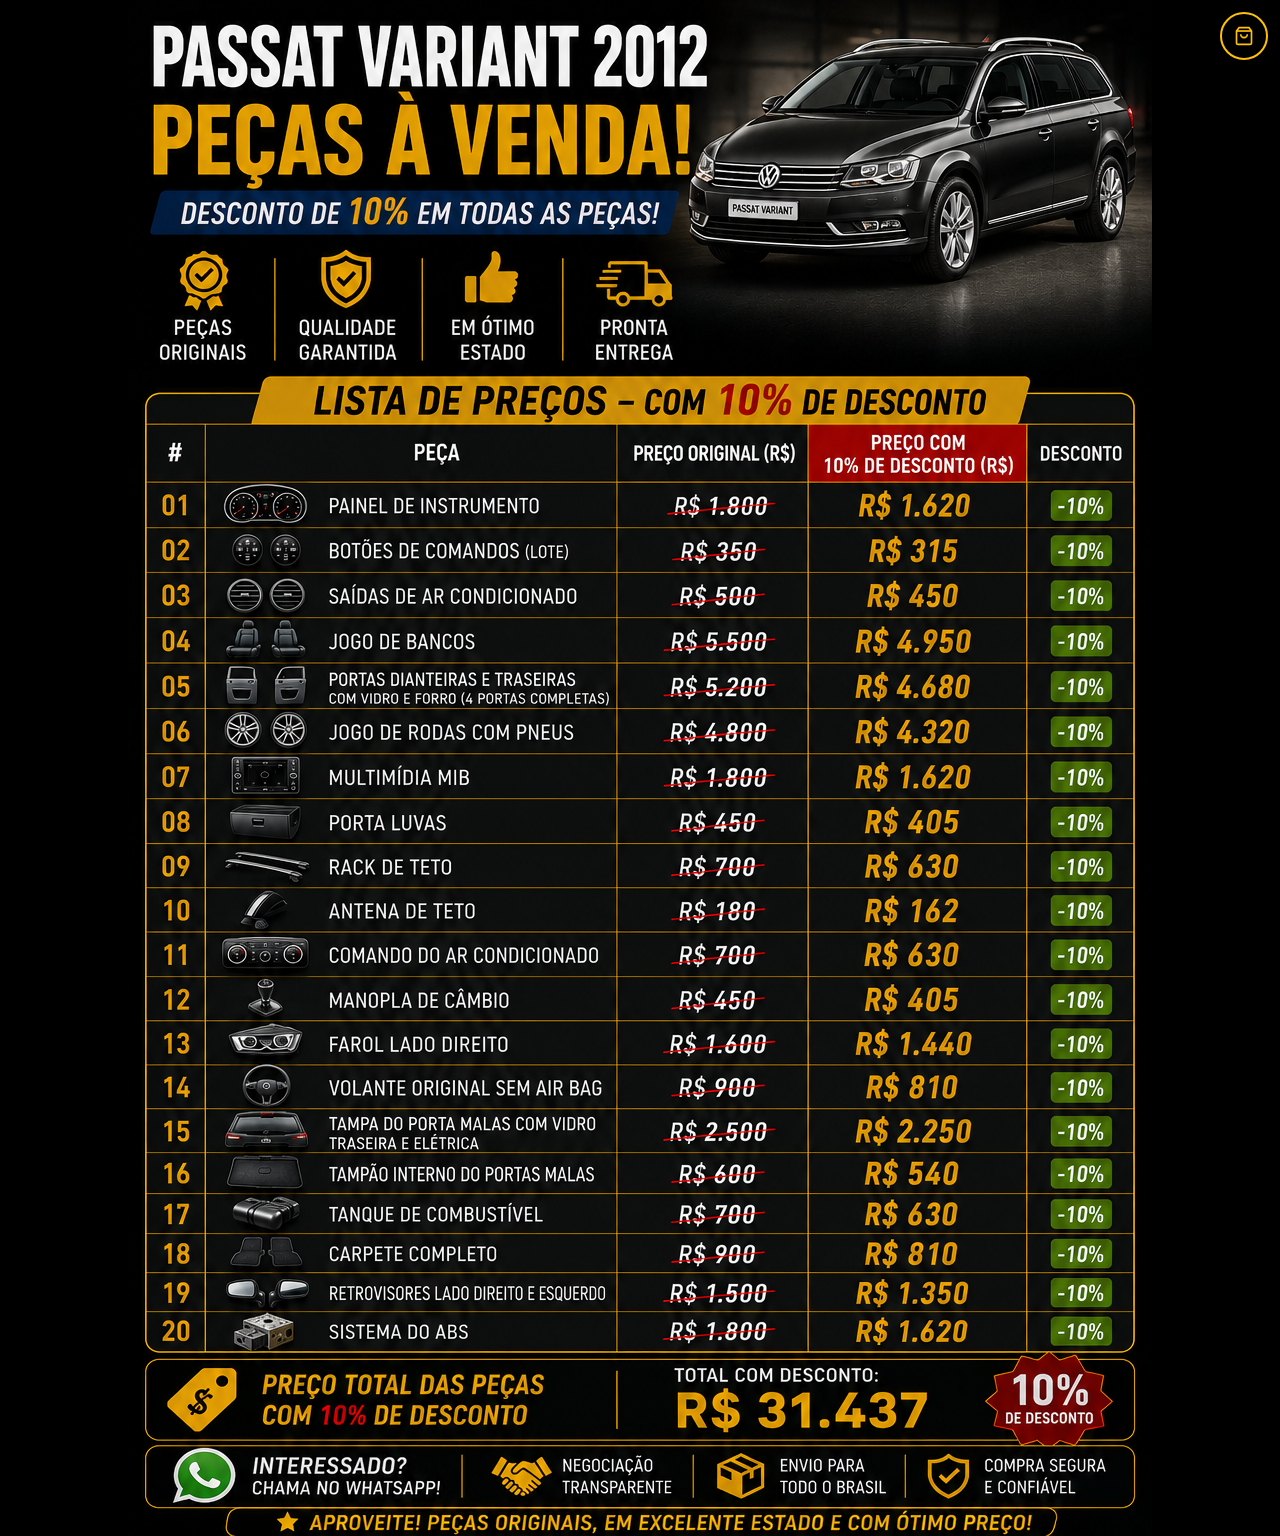
<file: index.html>
<!DOCTYPE html>
<html lang="pt-BR">
<head>
  <meta charset="UTF-8">
  <meta name="viewport" content="width=device-width, initial-scale=1.0">
  <meta name="description" content="Peças originais Volkswagen Passat Variant 2012 à venda com 10% de desconto. Qualidade garantida, pronta entrega.">
  <title>Passat Variant 2012 — Peças à Venda</title>
  <link rel="stylesheet" href="css/style.css">
</head>
<body class="page-flyer">

  <div class="flyer-tools">
    <a href="carrinho.html" class="cart-link" aria-label="Carrinho">
      <svg width="22" height="22" viewBox="0 0 24 24" fill="none" stroke="currentColor" stroke-width="2"><path d="M6 2L3 6v14a2 2 0 002 2h14a2 2 0 002-2V6l-3-4z"/><line x1="3" y1="6" x2="21" y2="6"/><path d="M16 10a4 4 0 01-8 0"/></svg>
      <span id="cart-badge">0</span>
    </a>
  </div>

  <main class="flyer-main">
    <div class="flyer-stage" id="flyer-stage">
      <img
        src="img/lista-pecas.png"
        alt="Passat Variant 2012 — Peças à Venda"
        class="flyer-stage__img"
        width="1024"
        height="1536"
      >
      <div class="flyer-stage__overlay" id="pecas-overlay" aria-label="Lista de preços interativa"></div>
      <a
        class="flyer-hotspot flyer-hotspot--whatsapp"
        id="flyer-whatsapp"
        href="https://wa.me/5511940077941?text=Ol%C3%A1%20Osmar!%20Tenho%20interesse%20nas%20pe%C3%A7as%20do%20Passat%20Variant%202012."
        target="_blank"
        rel="noopener"
        aria-label="Chamar no WhatsApp"
      ></a>
    </div>
  </main>

  <div id="toast"></div>

  <script src="js/carrinho.js"></script>
  <script src="js/app.js"></script>
</body>
</html>
</file>
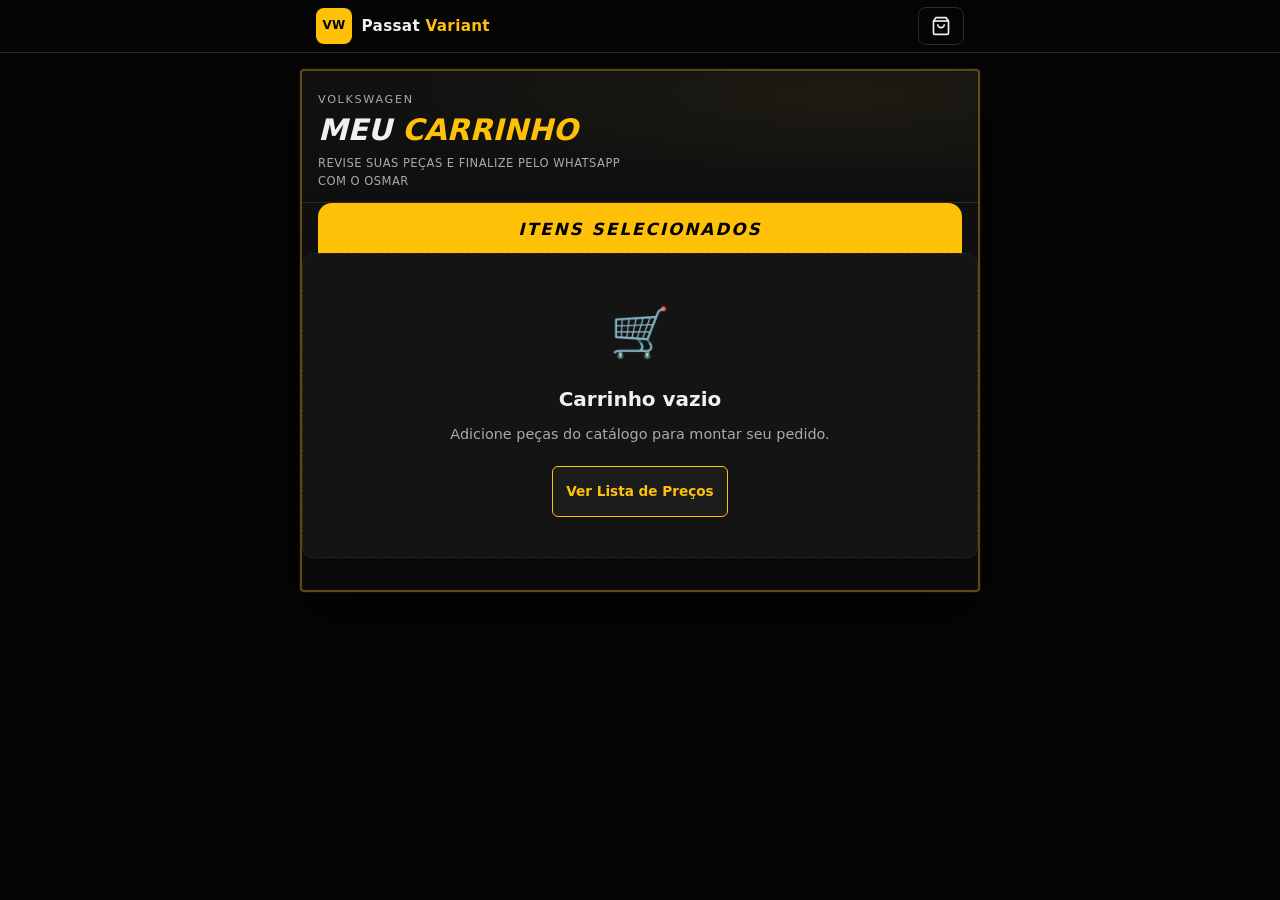
<file: carrinho.html>
<!DOCTYPE html>
<html lang="pt-BR">
<head>
  <meta charset="UTF-8">
  <meta name="viewport" content="width=device-width, initial-scale=1.0">
  <meta name="description" content="Carrinho de compras — Peças Passat Variant 2012">
  <title>Carrinho — Passat Variant 2012</title>
  <link rel="stylesheet" href="css/style.css">
</head>
<body class="page-panfleto page-cart">

  <header class="header header--panfleto">
    <div class="header__inner">
      <a href="index.html" class="logo">
        <div class="logo__icon">VW</div>
        <div>Passat <span>Variant</span></div>
      </a>
      <div class="header__actions">
        <a href="carrinho.html" class="cart-link" aria-label="Carrinho">
          <svg width="20" height="20" viewBox="0 0 24 24" fill="none" stroke="currentColor" stroke-width="2"><path d="M6 2L3 6v14a2 2 0 002 2h14a2 2 0 002-2V6l-3-4z"/><line x1="3" y1="6" x2="21" y2="6"/><path d="M16 10a4 4 0 01-8 0"/></svg>
          <span id="cart-badge">0</span>
        </a>
      </div>
    </div>
  </header>

  <main class="panfleto-wrap">
    <article class="panfleto panfleto--cart">

      <header class="panfleto__topo panfleto__topo--compact">
        <div class="panfleto__topo-texto">
          <p class="panfleto__marca">Volkswagen</p>
          <h1>Meu <em>Carrinho</em></h1>
          <p class="panfleto__sub">Revise suas peças e finalize pelo WhatsApp com o Osmar</p>
        </div>
      </header>

      <div class="panfleto__lista-barra">Itens Selecionados</div>

      <div id="cart-empty" class="cart-empty">
        <div class="cart-empty__icon">🛒</div>
        <h2>Carrinho vazio</h2>
        <p>Adicione peças do catálogo para montar seu pedido.</p>
        <a href="index.html" class="panfleto__carrinho-link">Ver Lista de Preços</a>
      </div>

      <div id="cart-items" class="cart-items-list"></div>

      <footer id="cart-summary" class="panfleto__rodape hidden">
        <div class="panfleto__total-box">
          <span>Total do seu pedido</span>
          <strong id="cart-total">R$ 0,00</strong>
        </div>

        <a href="#" id="btn-whatsapp-cart" class="panfleto__cta-whatsapp" target="_blank" rel="noopener">
          <svg width="28" height="28" viewBox="0 0 24 24" fill="currentColor"><path d="M17.472 14.382c-.297-.149-1.758-.867-2.03-.967-.273-.099-.471-.148-.67.15-.197.297-.767.966-.94 1.164-.173.199-.347.223-.644.075-.297-.15-1.255-.463-2.39-1.475-.883-.788-1.48-1.761-1.653-2.059-.173-.297-.018-.458.13-.606.134-.133.298-.347.446-.52.149-.174.198-.298.298-.497.099-.198.05-.371-.025-.52-.075-.149-.669-1.612-.916-2.207-.242-.579-.487-.5-.669-.51-.173-.008-.371-.01-.57-.01-.198 0-.52.074-.792.372-.272.297-1.04 1.016-1.04 2.479 0 1.462 1.065 2.875 1.213 3.074.149.198 2.096 3.2 5.077 4.487.709.306 1.262.489 1.694.625.712.227 1.36.195 1.871.118.571-.085 1.758-.719 2.006-1.413.248-.694.248-1.289.173-1.413-.074-.124-.272-.198-.57-.347m-5.421 7.403h-.004a9.87 9.87 0 01-5.031-1.378l-.361-.214-3.741.982.998-3.648-.235-.374a9.86 9.86 0 01-1.51-5.26c.001-5.45 4.436-9.884 9.888-9.884 2.64 0 5.122 1.03 6.988 2.898a9.825 9.825 0 012.893 6.994c-.003 5.45-4.435 9.884-9.885 9.884m8.413-18.297A11.815 11.815 0 0012.05 0C5.495 0 .16 5.335.157 11.892c0 2.096.547 4.142 1.588 5.945L.057 24l6.305-1.654a11.882 11.882 0 005.683 1.448h.005c6.554 0 11.89-5.335 11.893-11.893a11.821 11.821 0 00-3.48-8.413z"/></svg>
          Finalizar via WhatsApp
          <small>Osmar — +55 11 94007-7941</small>
        </a>

        <div class="cart-summary__actions">
          <a href="index.html" class="panfleto__carrinho-link">← Continuar Comprando</a>
          <button id="btn-clear-cart" class="btn btn--outline btn--sm">Limpar Carrinho</button>
        </div>
      </footer>

    </article>
  </main>

  <script src="js/carrinho.js"></script>
  <script src="js/app.js"></script>
</body>
</html>
</file>
<file: css/style.css>
/* ===== Reset & Base ===== */
*, *::before, *::after { box-sizing: border-box; margin: 0; padding: 0; }

:root {
  --bg: #0a0a0a;
  --bg-card: #141414;
  --bg-elevated: #1c1c1c;
  --yellow: #ffc107;
  --yellow-dark: #c99a12;
  --text: #f0f0f0;
  --text-muted: #aaa;
  --border: #2a2a2a;
  --green: #25d366;
  --radius: 12px;
  --shadow: 0 8px 32px rgba(0,0,0,.45);
  --font: 'Segoe UI', system-ui, -apple-system, sans-serif;
  --max-w: 1200px;
  --panfleto-w: 680px;
}

html { scroll-behavior: smooth; }

body {
  font-family: var(--font);
  background: var(--bg);
  color: var(--text);
  line-height: 1.6;
  min-height: 100vh;
}

img { max-width: 100%; display: block; }

a { color: inherit; text-decoration: none; }

.container {
  width: 100%;
  max-width: var(--max-w);
  margin: 0 auto;
  padding: 0 1.25rem;
}

.hidden { display: none !important; }

/* ===== Header ===== */
.header {
  position: sticky;
  top: 0;
  z-index: 100;
  background: rgba(10,10,10,.92);
  backdrop-filter: blur(12px);
  border-bottom: 1px solid var(--border);
}

.header__inner {
  display: flex;
  align-items: center;
  justify-content: space-between;
  height: 64px;
  gap: 1rem;
}

.logo {
  display: flex;
  align-items: center;
  gap: .6rem;
  font-weight: 700;
  font-size: .95rem;
  letter-spacing: .02em;
}

.logo__icon {
  width: 36px;
  height: 36px;
  background: var(--yellow);
  border-radius: 8px;
  display: grid;
  place-items: center;
  color: #000;
  font-weight: 900;
  font-size: .75rem;
}

.logo span { color: var(--yellow); }

.nav {
  display: flex;
  align-items: center;
  gap: 1.5rem;
}

.nav a {
  font-size: .875rem;
  color: var(--text-muted);
  transition: color .2s;
}

.nav a:hover { color: var(--yellow); }

.header__actions {
  display: flex;
  align-items: center;
  gap: .75rem;
}

/* ===== Buttons ===== */
.btn {
  display: inline-flex;
  align-items: center;
  justify-content: center;
  gap: .5rem;
  padding: .65rem 1.25rem;
  border-radius: 8px;
  font-size: .875rem;
  font-weight: 600;
  border: none;
  cursor: pointer;
  transition: all .2s;
  white-space: nowrap;
}

.btn--primary {
  background: var(--yellow);
  color: #000;
}

.btn--primary:hover { background: var(--yellow-dark); transform: translateY(-1px); }

.btn--outline {
  background: transparent;
  color: var(--text);
  border: 1px solid var(--border);
}

.btn--outline:hover { border-color: var(--yellow); color: var(--yellow); }

.btn--whatsapp {
  background: var(--green);
  color: #fff;
}

.btn--whatsapp:hover { filter: brightness(1.1); }

.btn--sm { padding: .45rem .85rem; font-size: .8rem; }

.btn--lg { padding: .85rem 1.75rem; font-size: 1rem; }

/* ===== Cart Badge ===== */
.cart-link {
  position: relative;
  display: flex;
  align-items: center;
  gap: .4rem;
  padding: .5rem .75rem;
  border-radius: 8px;
  border: 1px solid var(--border);
  transition: border-color .2s;
}

.cart-link:hover { border-color: var(--yellow); }

#cart-badge {
  position: absolute;
  top: -6px;
  right: -6px;
  background: var(--yellow);
  color: #000;
  font-size: .65rem;
  font-weight: 700;
  width: 18px;
  height: 18px;
  border-radius: 50%;
  display: none;
  place-items: center;
}

#cart-badge.visible { display: grid; }

/* ===== Hero ===== */
.hero {
  position: relative;
  min-height: 520px;
  display: flex;
  align-items: center;
  overflow: hidden;
}

.hero__bg {
  position: absolute;
  inset: 0;
  z-index: 0;
}

.hero__bg img {
  width: 100%;
  height: 100%;
  object-fit: cover;
  object-position: center;
}

.hero__overlay {
  position: absolute;
  inset: 0;
  background: linear-gradient(105deg, rgba(0,0,0,.92) 40%, rgba(0,0,0,.55) 100%);
}

.hero__content {
  position: relative;
  z-index: 1;
  padding: 4rem 0;
  max-width: 600px;
}

.hero__badge {
  display: inline-block;
  background: var(--yellow);
  color: #000;
  font-size: .7rem;
  font-weight: 700;
  letter-spacing: .08em;
  text-transform: uppercase;
  padding: .35rem .85rem;
  border-radius: 4px;
  margin-bottom: 1rem;
}

.hero h1 {
  font-size: clamp(2rem, 5vw, 3.2rem);
  font-weight: 800;
  line-height: 1.1;
  text-transform: uppercase;
  margin-bottom: .75rem;
}

.hero h1 em {
  font-style: normal;
  color: var(--yellow);
}

.hero__subtitle {
  font-size: 1rem;
  color: var(--text-muted);
  margin-bottom: .5rem;
}

.hero__notice {
  display: inline-flex;
  align-items: center;
  gap: .5rem;
  background: rgba(245,197,24,.12);
  border: 1px solid rgba(245,197,24,.3);
  color: var(--yellow);
  font-size: .8rem;
  font-weight: 600;
  padding: .5rem 1rem;
  border-radius: 6px;
  margin: 1rem 0 1.5rem;
}

.hero__actions {
  display: flex;
  flex-wrap: wrap;
  gap: .75rem;
}

/* ===== Features ===== */
.features {
  padding: 3rem 0;
  border-bottom: 1px solid var(--border);
}

.features__grid {
  display: flex;
  justify-content: center;
  flex-wrap: wrap;
  gap: 2.5rem;
}

.feature-card {
  display: flex;
  flex-direction: column;
  align-items: center;
  text-align: center;
  background: none;
  border: none;
  padding: 0;
  max-width: 130px;
}

.feature-card:hover .feature-card__icon {
  border-color: var(--yellow);
  transform: scale(1.08);
  box-shadow: 0 0 0 4px rgba(245,197,24,.15);
}

.feature-card__icon {
  width: 64px;
  height: 64px;
  border-radius: 50%;
  background: var(--bg-card);
  border: 2px solid var(--border);
  display: grid;
  place-items: center;
  font-size: 1.6rem;
  margin-bottom: .75rem;
  transition: border-color .2s, transform .2s, box-shadow .2s;
}

.feature-card h3 {
  font-size: .72rem;
  font-weight: 700;
  text-transform: uppercase;
  letter-spacing: .04em;
  margin-bottom: .3rem;
  line-height: 1.3;
}

.feature-card p {
  font-size: .72rem;
  color: var(--text-muted);
  line-height: 1.4;
}

/* ===== Gallery ===== */
.gallery {
  padding: 4rem 0;
}

.section-header {
  text-align: center;
  margin-bottom: 2.5rem;
}

.section-header h2 {
  font-size: 1.75rem;
  font-weight: 800;
  text-transform: uppercase;
  margin-bottom: .5rem;
}

.section-header h2 span { color: var(--yellow); }

.section-header p {
  color: var(--text-muted);
  font-size: .95rem;
}

.gallery__grid {
  display: grid;
  grid-template-columns: repeat(3, 1fr);
  gap: 1rem;
}

.gallery__item {
  position: relative;
  border-radius: var(--radius);
  overflow: hidden;
  aspect-ratio: 4/3;
  border: 1px solid var(--border);
}

.gallery__item img {
  width: 100%;
  height: 100%;
  object-fit: cover;
  transition: transform .4s;
}

.gallery__item:hover img { transform: scale(1.05); }

.gallery__item span {
  position: absolute;
  bottom: 0;
  left: 0;
  right: 0;
  padding: .75rem 1rem;
  background: linear-gradient(transparent, rgba(0,0,0,.85));
  font-size: .8rem;
  font-weight: 600;
}

/* ===== Parts Section ===== */
.pecas {
  padding: 4rem 0 5rem;
}

.pecas__toolbar {
  display: flex;
  flex-wrap: wrap;
  gap: 1rem;
  margin-bottom: 2rem;
  align-items: center;
  justify-content: space-between;
}

.search-box {
  position: relative;
  flex: 1;
  min-width: 220px;
  max-width: 400px;
}

.search-box input {
  width: 100%;
  padding: .7rem 1rem .7rem 2.5rem;
  background: var(--bg-card);
  border: 1px solid var(--border);
  border-radius: 8px;
  color: var(--text);
  font-size: .875rem;
  outline: none;
  transition: border-color .2s;
}

.search-box input:focus { border-color: var(--yellow); }

.search-box::before {
  content: '🔍';
  position: absolute;
  left: .85rem;
  top: 50%;
  transform: translateY(-50%);
  font-size: .85rem;
}

#categoria-filters {
  display: flex;
  flex-wrap: wrap;
  gap: .5rem;
}

.filter-btn {
  padding: .45rem .9rem;
  background: var(--bg-card);
  border: 1px solid var(--border);
  border-radius: 20px;
  color: var(--text-muted);
  font-size: .78rem;
  font-weight: 600;
  cursor: pointer;
  transition: all .2s;
  text-transform: capitalize;
}

.filter-btn:hover,
.filter-btn.active {
  background: var(--yellow);
  color: #000;
  border-color: var(--yellow);
}

.total-banner {
  background: var(--bg-elevated);
  border: 1px solid var(--border);
  border-left: 4px solid var(--yellow);
  border-radius: var(--radius);
  padding: 1rem 1.5rem;
  display: flex;
  align-items: center;
  justify-content: space-between;
  flex-wrap: wrap;
  gap: .75rem;
  margin-bottom: 2rem;
}

.total-banner__label {
  font-size: .85rem;
  color: var(--text-muted);
}

.total-banner__value {
  font-size: 1.5rem;
  font-weight: 800;
  color: var(--yellow);
}

/* ===== Product Cards ===== */
#pecas-grid {
  display: grid;
  grid-template-columns: repeat(auto-fill, minmax(300px, 1fr));
  gap: 1rem;
}

.peca-card {
  display: flex;
  align-items: flex-start;
  gap: 1rem;
  background: var(--bg-card);
  border: 1px solid var(--border);
  border-radius: var(--radius);
  padding: 1rem;
  transition: transform .2s, border-color .2s, box-shadow .2s;
}

.peca-card:hover {
  transform: translateY(-2px);
  border-color: rgba(245,197,24,.4);
  box-shadow: var(--shadow);
}

.peca-card__image {
  position: relative;
  flex-shrink: 0;
  width: 68px;
  height: 68px;
  border-radius: 50%;
  overflow: hidden;
  border: 2px solid var(--border);
  background: #0a0a0a;
  transition: border-color .2s;
}

.peca-card:hover .peca-card__image { border-color: var(--yellow); }

.peca-card__image img {
  width: 100%;
  height: 100%;
  object-fit: contain;
  padding: 4px;
}

.peca-card__num {
  position: absolute;
  bottom: -2px;
  right: -2px;
  background: var(--yellow);
  color: #000;
  font-size: .55rem;
  font-weight: 800;
  width: 20px;
  height: 20px;
  border-radius: 50%;
  display: grid;
  place-items: center;
  border: 2px solid var(--bg-card);
}

.peca-card__body {
  flex: 1;
  min-width: 0;
  padding: 0;
}

.peca-card__categoria {
  font-size: .65rem;
  text-transform: uppercase;
  letter-spacing: .06em;
  color: var(--yellow);
  font-weight: 600;
}

.peca-card__nome {
  font-size: .92rem;
  font-weight: 700;
  margin: .2rem 0 .35rem;
  line-height: 1.3;
}

.peca-card__desc {
  font-size: .75rem;
  color: var(--text-muted);
  margin-bottom: .75rem;
  display: -webkit-box;
  -webkit-line-clamp: 2;
  -webkit-box-orient: vertical;
  overflow: hidden;
}

.peca-card__footer {
  display: flex;
  align-items: center;
  justify-content: space-between;
  gap: .5rem;
}

.peca-card__preco {
  font-size: 1rem;
  font-weight: 800;
  color: var(--yellow);
}

.peca-card__actions {
  display: flex;
  gap: .35rem;
}

.empty-message {
  grid-column: 1 / -1;
  text-align: center;
  color: var(--text-muted);
  padding: 3rem;
}

/* ===== Cart Page ===== */
.page-cart .panfleto--cart {
  margin-bottom: 2rem;
}

.panfleto__topo--compact {
  grid-template-columns: 1fr;
  padding-bottom: 1rem;
}

.page-cart .cart-empty {
  text-align: center;
  padding: 2.5rem 1.5rem;
}

.page-cart .cart-empty__icon {
  font-size: 3rem;
  margin-bottom: .75rem;
}

.page-cart .cart-empty h2 {
  font-size: 1.25rem;
  font-weight: 800;
  margin-bottom: .5rem;
}

.page-cart .cart-empty p {
  color: var(--text-muted);
  font-size: .9rem;
  margin-bottom: 1.25rem;
}

.page-cart .cart-empty .panfleto__carrinho-link {
  display: inline-block;
  margin: 0;
}

.cart-items-list {
  display: flex;
  flex-direction: column;
}

.page-cart .cart-item {
  display: grid;
  grid-template-columns: 44px 1fr auto auto auto;
  align-items: center;
  gap: .75rem;
  padding: .65rem 1rem;
  border-bottom: 1px solid rgba(255,255,255,.06);
  transition: background .15s;
}

.page-cart .cart-item:hover {
  background: rgba(232,185,35,.04);
}

.page-cart .cart-item__img {
  width: 44px;
  height: 44px;
  object-fit: contain;
  background: #0a0a0a;
  border-radius: 50%;
  border: 1px solid rgba(232,185,35,.25);
  padding: 3px;
}

.page-cart .cart-item__info h3 {
  font-size: .78rem;
  font-weight: 700;
  text-transform: uppercase;
  line-height: 1.25;
}

.page-cart .cart-item__preco-unit {
  font-size: .72rem;
  color: var(--text-muted);
  margin-top: .15rem;
}

.page-cart .cart-item__subtotal {
  font-weight: 800;
  color: var(--yellow);
  font-style: italic;
  min-width: 80px;
  text-align: right;
  font-size: .9rem;
}

.page-cart .cart-summary__actions {
  display: flex;
  flex-direction: column;
  gap: .5rem;
  padding: 0 1rem 1rem;
}

.page-cart .cart-summary__actions .panfleto__carrinho-link {
  margin: 0;
}

.page-cart .cart-summary__actions .btn--outline {
  width: 100%;
  text-align: center;
}

.page-cart .panfleto__rodape.hidden {
  display: none;
}

.page-cart .qty-btn {
  width: 26px;
  height: 26px;
  border-radius: 4px;
  border: 1px solid rgba(232,185,35,.3);
  background: var(--bg-elevated);
  color: var(--text);
  cursor: pointer;
  font-size: .95rem;
  display: grid;
  place-items: center;
}

.page-cart .cart-item__remove {
  background: none;
  border: none;
  color: var(--text-muted);
  cursor: pointer;
  font-size: 1rem;
  padding: .25rem;
}

.page-cart .cart-item__remove:hover { color: #e74c3c; }

@media (max-width: 600px) {
  .page-cart .cart-item {
    grid-template-columns: 44px 1fr auto;
    grid-template-rows: auto auto;
    position: relative;
    padding-right: 2rem;
  }

  .page-cart .cart-item__qty {
    grid-column: 1 / 3;
    grid-row: 2;
    padding-left: 52px;
  }

  .page-cart .cart-item__subtotal {
    grid-column: 3;
    grid-row: 1 / 3;
    align-self: center;
  }

  .page-cart .cart-item__remove {
    position: absolute;
    top: .65rem;
    right: .75rem;
  }
}

/* Legacy cart page (fallback) */
.page-cart .cart-page {
  padding: 3rem 0 5rem;
  min-height: 60vh;
}

.cart-page h1 {
  font-size: 2rem;
  font-weight: 800;
  margin-bottom: .5rem;
}

.cart-page__subtitle {
  color: var(--text-muted);
  margin-bottom: 2rem;
}

#cart-items {
  display: flex;
  flex-direction: column;
  gap: .75rem;
  margin-bottom: 2rem;
}

.cart-item {
  display: grid;
  grid-template-columns: 52px 1fr auto auto auto;
  align-items: center;
  gap: 1rem;
  background: var(--bg-card);
  border: 1px solid var(--border);
  border-radius: var(--radius);
  padding: 1rem;
}

.cart-item__img {
  width: 52px;
  height: 52px;
  object-fit: contain;
  background: #0a0a0a;
  border-radius: 50%;
  border: 2px solid var(--border);
  padding: 3px;
}

.cart-item__info h3 {
  font-size: .95rem;
  font-weight: 600;
}

.cart-item__preco-unit {
  font-size: .8rem;
  color: var(--text-muted);
}

.cart-item__qty {
  display: flex;
  align-items: center;
  gap: .5rem;
}

.qty-btn {
  width: 28px;
  height: 28px;
  border-radius: 6px;
  border: 1px solid var(--border);
  background: var(--bg-elevated);
  color: var(--text);
  cursor: pointer;
  font-size: 1rem;
  display: grid;
  place-items: center;
  transition: border-color .2s;
}

.qty-btn:hover { border-color: var(--yellow); }

.cart-item__subtotal {
  font-weight: 700;
  color: var(--yellow);
  min-width: 100px;
  text-align: right;
}

.cart-item__remove {
  background: none;
  border: none;
  color: var(--text-muted);
  cursor: pointer;
  font-size: 1rem;
  padding: .25rem;
  transition: color .2s;
}

.cart-item__remove:hover { color: #e74c3c; }

.cart-empty {
  text-align: center;
  padding: 4rem 2rem;
  background: var(--bg-card);
  border: 1px dashed var(--border);
  border-radius: var(--radius);
}

.cart-empty__icon { font-size: 3rem; margin-bottom: 1rem; }

.cart-empty h2 { margin-bottom: .5rem; }

.cart-empty p { color: var(--text-muted); margin-bottom: 1.5rem; }

.cart-summary {
  background: var(--bg-card);
  border: 1px solid var(--border);
  border-radius: var(--radius);
  padding: 1.5rem;
  max-width: 480px;
  margin-left: auto;
}

.cart-summary__row {
  display: flex;
  justify-content: space-between;
  align-items: center;
  margin-bottom: 1.25rem;
}

.cart-summary__total {
  font-size: 1.5rem;
  font-weight: 800;
  color: var(--yellow);
}

.cart-summary__actions {
  display: flex;
  flex-direction: column;
  gap: .75rem;
}

.cart-summary__actions .btn { width: 100%; }

/* ===== Footer ===== */
.footer {
  background: var(--bg-card);
  border-top: 1px solid var(--border);
  padding: 3rem 0 1.5rem;
}

.footer__grid {
  display: grid;
  grid-template-columns: 2fr 1fr 1fr;
  gap: 2rem;
  margin-bottom: 2rem;
}

.footer h3 {
  font-size: .85rem;
  text-transform: uppercase;
  letter-spacing: .06em;
  color: var(--yellow);
  margin-bottom: 1rem;
}

.footer p, .footer li {
  font-size: .85rem;
  color: var(--text-muted);
  line-height: 1.8;
}

.footer ul { list-style: none; }

.footer ul a:hover { color: var(--yellow); }

.footer__bottom {
  border-top: 1px solid var(--border);
  padding-top: 1.5rem;
  text-align: center;
  font-size: .78rem;
  color: var(--text-muted);
}

.trust-badges {
  display: flex;
  flex-wrap: wrap;
  gap: 1.5rem;
  margin-top: 1rem;
}

.trust-badge {
  display: flex;
  align-items: center;
  gap: .5rem;
  font-size: .8rem;
  color: var(--text-muted);
}

/* ===== Float WhatsApp ===== */
.float-whatsapp {
  position: fixed;
  bottom: 1.5rem;
  right: 1.5rem;
  z-index: 200;
  width: 56px;
  height: 56px;
  background: var(--green);
  border-radius: 50%;
  display: grid;
  place-items: center;
  box-shadow: 0 4px 20px rgba(37,211,102,.4);
  transition: transform .2s;
}

.float-whatsapp:hover { transform: scale(1.1); }

.float-whatsapp svg { width: 28px; height: 28px; fill: #fff; }

/* ===== Toast ===== */
#toast {
  position: fixed;
  bottom: 5rem;
  left: 50%;
  transform: translateX(-50%) translateY(20px);
  background: var(--bg-elevated);
  border: 1px solid var(--yellow);
  color: var(--text);
  padding: .75rem 1.5rem;
  border-radius: 8px;
  font-size: .875rem;
  font-weight: 500;
  z-index: 300;
  opacity: 0;
  pointer-events: none;
  transition: all .3s;
}

#toast.show {
  opacity: 1;
  transform: translateX(-50%) translateY(0);
}

/* ===== Mobile Nav Toggle ===== */
.menu-toggle {
  display: none;
  background: none;
  border: none;
  color: var(--text);
  font-size: 1.5rem;
  cursor: pointer;
}

/* ===== Responsive ===== */
@media (max-width: 900px) {
  .gallery__grid { grid-template-columns: 1fr; }
  .footer__grid { grid-template-columns: 1fr; }

  .cart-item {
    grid-template-columns: 52px 1fr;
    grid-template-rows: auto auto;
  }

  .cart-item__qty { grid-column: 1 / -1; }
  .cart-item__subtotal { grid-column: 2; text-align: left; }
  .cart-item__remove { position: absolute; top: 1rem; right: 1rem; }
  .cart-item { position: relative; }
}

@media (max-width: 768px) {
  .menu-toggle { display: block; }

  .nav {
    display: none;
    position: absolute;
    top: 64px;
    left: 0;
    right: 0;
    background: var(--bg);
    border-bottom: 1px solid var(--border);
    flex-direction: column;
    padding: 1rem;
    gap: .75rem;
  }

  .nav.open { display: flex; }

  .hero { min-height: 420px; }

  .hero__content { padding: 2.5rem 0; }

  .pecas__toolbar { flex-direction: column; align-items: stretch; }

  .search-box { max-width: 100%; }

  .total-banner { flex-direction: column; text-align: center; }
}

@media (max-width: 480px) {
  .header__inner .btn--whatsapp span { display: none; }

  #pecas-grid { grid-template-columns: 1fr; }
}

/* ===== Panfleto (corpo do site) ===== */
.page-panfleto {
  background: #050505;
}

.page-panfleto .header--panfleto {
  background: rgba(5,5,5,.95);
  border-bottom: 1px solid rgba(232,185,35,.2);
}

.page-panfleto .header--panfleto .header__inner {
  max-width: var(--panfleto-w);
  margin: 0 auto;
  padding: 0 1rem;
  height: 52px;
}

.panfleto-wrap {
  padding: 1rem 1rem 3rem;
  display: flex;
  justify-content: center;
}

.panfleto {
  width: 100%;
  max-width: var(--panfleto-w);
  background: linear-gradient(180deg, #111 0%, #0a0a0a 100%);
  border: 2px solid rgba(232,185,35,.35);
  border-radius: 4px;
  box-shadow: 0 20px 60px rgba(0,0,0,.6), 0 0 0 1px rgba(232,185,35,.08);
  overflow: hidden;
}

/* Topo */
.panfleto__topo {
  display: grid;
  grid-template-columns: 1fr 1fr;
  gap: .5rem;
  padding: 1.25rem 1rem .75rem;
  border-bottom: 1px solid rgba(232,185,35,.15);
  background: radial-gradient(ellipse at 80% 20%, rgba(232,185,35,.06), transparent 60%);
}

.panfleto__marca {
  font-size: .7rem;
  letter-spacing: .15em;
  text-transform: uppercase;
  color: var(--text-muted);
  margin-bottom: .35rem;
}

.panfleto__topo h1 {
  font-size: clamp(1.35rem, 4.5vw, 1.85rem);
  font-weight: 900;
  line-height: 1.05;
  text-transform: uppercase;
  font-style: italic;
  margin-bottom: .5rem;
}

.panfleto__topo h1 em {
  font-style: italic;
  color: var(--yellow);
}

.panfleto__sub {
  font-size: .72rem;
  color: var(--text-muted);
  text-transform: uppercase;
  letter-spacing: .04em;
}

.panfleto__topo-foto {
  border-radius: 4px;
  overflow: hidden;
  border: 1px solid rgba(232,185,35,.2);
  align-self: center;
}

.panfleto__topo-foto img {
  width: 100%;
  height: 140px;
  object-fit: cover;
  object-position: center;
}

/* Selos */
.panfleto__selos {
  display: grid;
  grid-template-columns: repeat(4, 1fr);
  gap: .5rem;
  padding: .85rem 1rem;
  border-bottom: 1px solid var(--border);
}

.panfleto__selo {
  text-align: center;
  font-size: .62rem;
  font-weight: 700;
  text-transform: uppercase;
  color: var(--text-muted);
  line-height: 1.3;
}

.panfleto__selo span {
  display: block;
  font-size: 1.35rem;
  margin-bottom: .25rem;
}

.panfleto__aviso {
  text-align: center;
  font-size: .75rem;
  font-weight: 700;
  color: var(--yellow);
  padding: .6rem 1rem;
  background: rgba(232,185,35,.08);
  border-bottom: 1px solid rgba(232,185,35,.2);
}

/* Lista de preços — layout idêntico ao panfleto */
.panfleto__lista {
  padding: 0 1rem 1rem;
}

.panfleto__lista-barra {
  background: var(--yellow);
  color: #000;
  text-align: center;
  font-weight: 900;
  font-size: 1.05rem;
  text-transform: uppercase;
  letter-spacing: .12em;
  padding: .65rem;
  font-style: italic;
  margin: 0 1rem;
  border: 2px solid var(--yellow);
  border-bottom: none;
  border-radius: 14px 14px 0 0;
}

.panfleto__toolbar {
  padding: .75rem 1rem 0;
  display: flex;
  flex-direction: column;
  gap: .6rem;
}

.panfleto__toolbar .search-box { max-width: 100%; }

.lista-precos-box {
  margin: 0 1rem;
  border: 2px solid var(--yellow);
  border-radius: 0 0 14px 14px;
  overflow: visible;
  background: #000;
}

.lista-precos__head {
  display: grid;
  grid-template-columns: 48px 130px 1fr 100px;
  gap: .35rem;
  align-items: center;
  padding: .45rem .75rem;
  font-size: .68rem;
  font-weight: 800;
  text-transform: uppercase;
  color: var(--yellow);
  letter-spacing: .05em;
  border-bottom: 1px solid var(--yellow);
  background: #000;
}

.lista-precos__head span:nth-child(2) {
  text-align: center;
}

.lista-precos__head span:nth-child(3) {
  color: #fff;
}

.lista-precos {
  display: flex;
  flex-direction: column;
  overflow: visible;
}

.lista-row {
  position: relative;
  display: grid;
  grid-template-columns: 48px 130px 1fr 100px;
  gap: .35rem;
  align-items: center;
  padding: .4rem .75rem;
  min-height: 44px;
  border-bottom: 1px solid var(--yellow);
  background: #000;
  transition: background .2s;
  overflow: visible;
}

.lista-row:last-child {
  border-bottom: none;
}

.lista-row:hover {
  background: rgba(232, 185, 35, .04);
}

.lista-row__num {
  font-size: 1.15rem;
  font-weight: 900;
  color: var(--yellow);
  font-style: italic;
  line-height: 1;
  text-align: center;
}

.lista-row__icon {
  width: 120px;
  height: 36px;
  overflow: visible;
  background: #000;
  display: flex;
  align-items: center;
  justify-content: center;
  flex-shrink: 0;
  justify-self: center;
  margin: 0 auto;
}

.lista-row__icon img {
  display: block;
  width: auto;
  max-width: 100%;
  height: 100%;
  margin: 0 auto;
  object-fit: contain;
  object-position: center center;
  transition: transform .35s cubic-bezier(.34, 1.56, .64, 1), filter .35s ease;
  transform-origin: center center;
}

.lista-row:hover .lista-row__icon img {
  animation: peca-salto .4s cubic-bezier(.34, 1.56, .64, 1) forwards;
  filter: drop-shadow(0 12px 16px rgba(255, 193, 7, .5));
  z-index: 2;
  position: relative;
}

@keyframes peca-salto {
  0%   { transform: scale(1) translateY(0); }
  40%  { transform: scale(1.6) translateY(-14px); }
  70%  { transform: scale(1.5) translateY(-10px); }
  100% { transform: scale(1.55) translateY(-12px); }
}

.lista-row__info h3 {
  font-size: .72rem;
  font-weight: 600;
  text-transform: uppercase;
  line-height: 1.3;
  letter-spacing: .01em;
  color: #fff;
}

.lista-row__preco {
  font-size: .95rem;
  font-weight: 800;
  color: var(--yellow);
  font-style: italic;
  white-space: nowrap;
  text-align: right;
  padding-right: .25rem;
}

.lista-row__acoes {
  position: absolute;
  left: 155px;
  top: 50%;
  transform: translateY(-50%);
  display: flex;
  gap: .25rem;
  opacity: 0;
  pointer-events: none;
  transition: opacity .2s;
  background: rgba(0, 0, 0, .9);
  padding: .2rem .35rem;
  border-radius: 6px;
  border: 1px solid rgba(255, 193, 7, .35);
  z-index: 5;
}

.lista-row:hover .lista-row__acoes {
  opacity: 1;
  pointer-events: auto;
}

.btn--icon {
  padding: .35rem;
  min-width: 28px;
}

.lista-row .btn--primary {
  min-width: 28px;
  padding: .35rem .5rem;
  font-size: .95rem;
  font-weight: 800;
}

.page-panfleto .empty-message {
  padding: 2rem 1rem;
  text-align: center;
  color: var(--text-muted);
}

/* Rodapé panfleto */
.panfleto__rodape {
  padding: 1rem;
  border-top: 2px solid rgba(232,185,35,.2);
  background: #080808;
}

.panfleto__destaque {
  display: flex;
  align-items: center;
  gap: .75rem;
  padding: .75rem;
  margin-bottom: .75rem;
  border: 1px solid rgba(232,185,35,.3);
  border-radius: 4px;
  background: rgba(232,185,35,.06);
}

.panfleto__destaque span { font-size: 1.5rem; }

.panfleto__destaque p {
  font-size: .85rem;
  font-weight: 800;
  text-transform: uppercase;
  font-style: italic;
  color: var(--yellow);
}

.panfleto__total-box {
  display: flex;
  flex-direction: column;
  align-items: flex-end;
  padding: .75rem 1rem;
  margin-bottom: .75rem;
  border: 1px solid var(--border);
  border-radius: 4px;
  background: var(--bg-card);
}

.panfleto__total-box span {
  font-size: .7rem;
  text-transform: uppercase;
  color: var(--text-muted);
  letter-spacing: .04em;
}

.panfleto__total-box strong {
  font-size: 1.75rem;
  font-weight: 900;
  color: var(--yellow);
  font-style: italic;
}

.panfleto__cta-whatsapp {
  display: flex;
  flex-direction: column;
  align-items: center;
  gap: .35rem;
  padding: 1rem;
  margin-bottom: .75rem;
  background: linear-gradient(135deg, #1a9e47, #25d366);
  border-radius: 6px;
  color: #fff;
  font-weight: 800;
  font-size: .95rem;
  text-transform: uppercase;
  text-align: center;
  transition: filter .2s, transform .2s;
}

.panfleto__cta-whatsapp:hover {
  filter: brightness(1.08);
  transform: translateY(-1px);
}

.panfleto__cta-whatsapp small {
  font-size: .72rem;
  font-weight: 500;
  text-transform: none;
  opacity: .9;
}

.panfleto__confianca {
  display: flex;
  flex-wrap: wrap;
  justify-content: center;
  gap: .75rem 1.25rem;
  font-size: .72rem;
  color: var(--text-muted);
  margin-bottom: .75rem;
}

.panfleto__frase-final {
  text-align: center;
  font-size: .78rem;
  font-weight: 700;
  color: var(--yellow);
  text-transform: uppercase;
  padding: .6rem;
  background: rgba(232,185,35,.1);
  border-radius: 4px;
}

/* Galeria dentro do panfleto */
.panfleto__galeria {
  padding: 1rem;
  border-top: 1px solid var(--border);
}

.panfleto__galeria-titulo {
  font-size: .72rem;
  text-transform: uppercase;
  letter-spacing: .08em;
  color: var(--text-muted);
  text-align: center;
  margin-bottom: .75rem;
}

.panfleto__galeria-fotos {
  display: grid;
  grid-template-columns: repeat(3, 1fr);
  gap: .5rem;
}

.panfleto__galeria-fotos img {
  width: 100%;
  height: 80px;
  object-fit: cover;
  border-radius: 4px;
  border: 1px solid var(--border);
}

.panfleto__carrinho-link {
  display: block;
  text-align: center;
  padding: .85rem;
  margin: 0 1rem 1rem;
  background: var(--bg-elevated);
  border: 1px solid var(--yellow);
  border-radius: 6px;
  color: var(--yellow);
  font-weight: 700;
  font-size: .85rem;
  transition: background .2s;
}

.panfleto__carrinho-link:hover {
  background: rgba(232,185,35,.1);
}

/* Responsivo panfleto */
@media (max-width: 600px) {
  .panfleto__topo {
    grid-template-columns: 1fr;
  }

  .panfleto__topo-foto img { height: 120px; }

  .panfleto__selos {
    grid-template-columns: repeat(2, 1fr);
    gap: .75rem;
  }

  .lista-precos__head {
    grid-template-columns: 36px 100px 1fr 80px;
    font-size: .58rem;
    padding: .4rem .5rem;
  }

  .lista-row {
    grid-template-columns: 36px 100px 1fr 80px;
    padding: .4rem .5rem;
    min-height: 38px;
  }

  .lista-row__icon {
    width: 92px;
    height: 32px;
    justify-self: center;
  }

  .lista-row__info h3 {
    font-size: .62rem;
  }

  .lista-row__preco {
    font-size: .82rem;
  }

  .lista-row__acoes {
    opacity: 1;
    pointer-events: auto;
    position: static;
    transform: none;
    grid-column: 1 / -1;
    justify-content: flex-end;
    background: transparent;
    border: none;
    padding: 0 .25rem .25rem;
  }

  .panfleto__galeria-fotos {
    grid-template-columns: 1fr;
  }

  .panfleto__galeria-fotos img { height: 120px; }
}

/* ===== Panfleto fiel (imagem original) ===== */
.page-flyer {
  margin: 0;
  background: #000;
  min-height: 100vh;
}

.page-flyer .flyer-tools {
  position: fixed;
  top: .75rem;
  right: .75rem;
  z-index: 100;
}

.page-flyer .cart-link {
  display: flex;
  align-items: center;
  justify-content: center;
  width: 48px;
  height: 48px;
  background: rgba(0, 0, 0, .75);
  border: 2px solid var(--yellow);
  border-radius: 50%;
  color: var(--yellow);
  position: relative;
}

.flyer-main {
  display: flex;
  justify-content: center;
  padding: 0;
}

.flyer-stage {
  position: relative;
  width: 100%;
  max-width: 1024px;
  line-height: 0;
}

.flyer-stage__img {
  width: 100%;
  height: auto;
  display: block;
  user-select: none;
  -webkit-user-drag: none;
}

.flyer-stage__overlay {
  position: absolute;
  inset: 0;
  pointer-events: none;
  z-index: 2;
  line-height: normal;
}

.flyer-lista-frame--hotspots {
  position: absolute;
  inset: 0;
  pointer-events: none;
}

.flyer-lista-row {
  position: absolute;
  box-sizing: border-box;
  pointer-events: auto;
}

.flyer-row-highlight {
  position: absolute;
  inset: 0;
  pointer-events: none;
  z-index: 0;
  opacity: 0;
  transition: opacity 0.2s ease;
  -webkit-backdrop-filter: brightness(1.5) contrast(1.15) saturate(1.2);
  backdrop-filter: brightness(1.5) contrast(1.15) saturate(1.2);
  box-shadow: inset 0 0 0 1px rgba(255, 193, 7, 0.35);
}

.flyer-lista-row:hover .flyer-row-highlight,
.flyer-lista-row.is-touch-active .flyer-row-highlight {
  opacity: 1;
}

.flyer-row-hotspot {
  position: absolute;
  inset: 0;
  z-index: 1;
  width: 100%;
  height: 100%;
  padding: 0;
  border: none;
  background: transparent;
  cursor: pointer;
  margin: 0;
}

.flyer-hotspot--whatsapp {
  position: absolute;
  left: 1.95%;
  width: 28.6%;
  top: 92.45%;
  height: 4.5%;
  z-index: 4;
  display: block;
  pointer-events: auto;
  background: transparent;
  border: none;
  cursor: pointer;
  text-decoration: none;
}

.flyer-hotspot--whatsapp:hover {
  background: rgba(37, 211, 102, 0.08);
}

.flyer-hotspot--whatsapp:focus-visible {
  outline: 2px solid var(--yellow);
  outline-offset: 2px;
}
</file>
